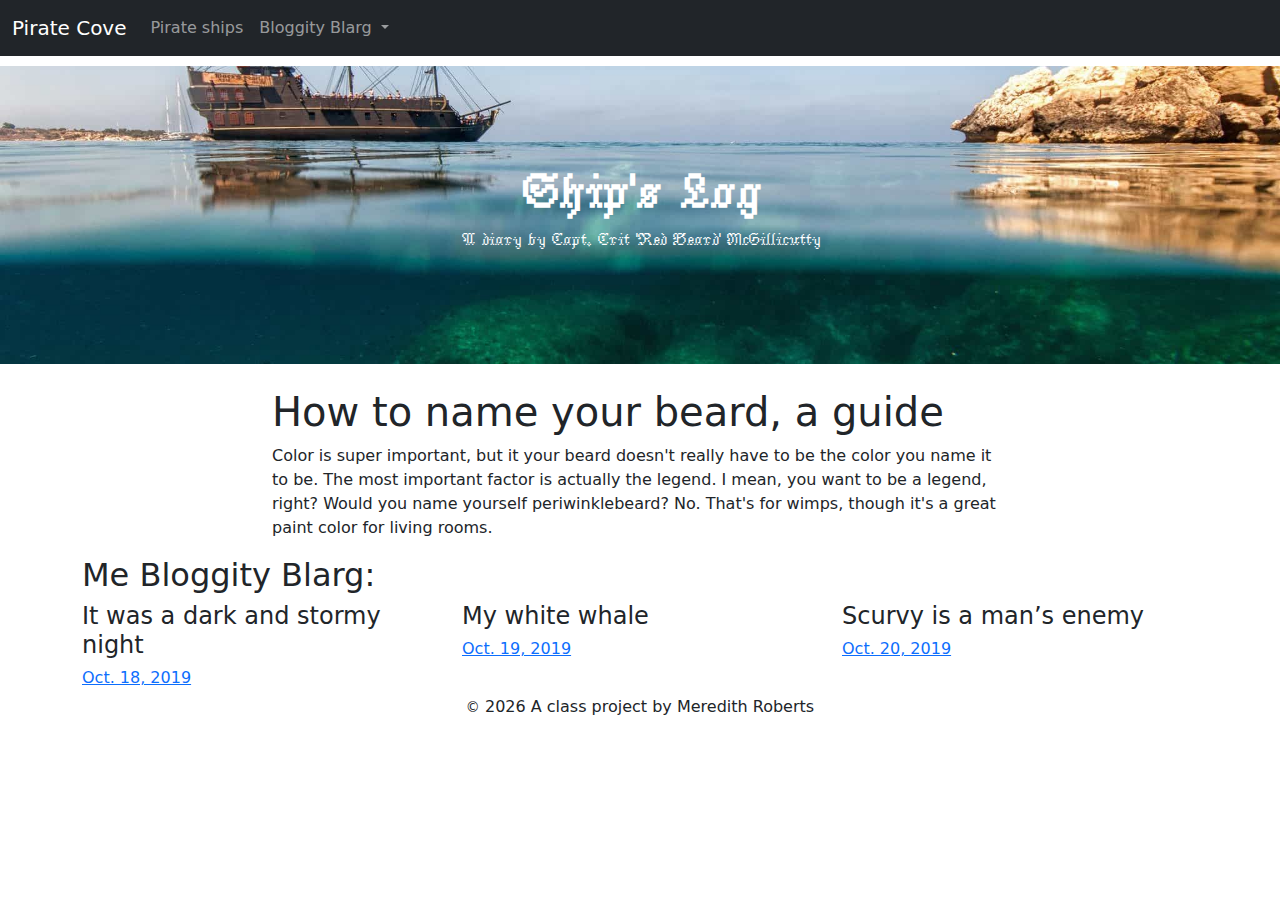
<file: docs/index.html>
<!DOCTYPE html>
<html lang="en">
  <!-- A Intro to Coding for Journalists class project -->
  <head>
    <title>Pirate Cove | Capt. McGillicutty's Ship's Log</title>
    <meta name="description" content="Default description" />
    <meta charset="utf-8" />
    <meta http-equiv="X-UA-Compatible" content="IE=edge" />
    <meta
      name="viewport"
      content="width=device-width, initial-scale=1, maximum-scale=1"
    />
    <link
      href="https://fonts.googleapis.com/css2?family=Jacquarda+Bastarda+9&display=swap"
      rel="stylesheet"
    />
    <link rel="stylesheet" href="css/main.css" />
  </head>
  <body>
    <nav class="navbar navbar-expand-lg bg-dark" data-bs-theme="dark">
      <div class="container-fluid">
        <a class="navbar-brand" href="index.html">Pirate Cove</a>
        <button
          class="navbar-toggler"
          type="button"
          data-bs-toggle="collapse"
          data-bs-target="#navbarNavDropdown"
          aria-controls="navbarNavDropdown"
          aria-expanded="false"
          aria-label="Toggle navigation"
        >
          <span class="navbar-toggler-icon"></span>
        </button>
        <div class="collapse navbar-collapse" id="navbarNavDropdown">
          <ul class="navbar-nav">
            <li class="nav-item">
              <a class="nav-link" href="pirate-ships.html">Pirate ships</a>
            </li>
            <!-- SKIP SKIP SKIP --
        <li class="nav-item">
          <a class="nav-link" href="index-example.html">Index example</a>
        </li> -->
            <li class="nav-item dropdown">
              <a
                class="nav-link dropdown-toggle"
                href="#"
                id="navbarDropdownMenuLink"
                role="button"
                data-bs-toggle="dropdown"
                aria-expanded="false"
              >
                Bloggity Blarg
              </a>
              <ul
                class="dropdown-menu"
                aria-labelledby="navbarDropdownMenuLink"
              >
                <li>
                  <a class="dropdown-item" href="blog/2019-10-18.html"
                    >It was a dark and stormy night</a
                  >
                </li>

                <li>
                  <a class="dropdown-item" href="blog/2019-10-19.html"
                    >My white whale</a
                  >
                </li>

                <li>
                  <a class="dropdown-item" href="blog/2019-10-20.html"
                    >Scurvy is a man’s enemy</a
                  >
                </li>
              </ul>
              <!-- NO MORE LIBRARY <li class="nav-item dropdown">
          <a class="nav-link dropdown-toggle" href="#" id="navbarDropdownMenuLink" role="button" data-bs-toggle="dropdown" aria-expanded="false">
            Library books
          </a>
          <ul class="dropdown-menu" aria-labelledby="navbarDropdownMenuLink">
            
            <li><a class="dropdown-item" href="books/the-clown.html">The Clown</a></li>
            
            <li><a class="dropdown-item" href="books/the-shipping-news.html">The Shipping News</a></li>
            
            <li><a class="dropdown-item" href="books/the-hearing-trumpet.html">The Hearing Trumpet</a></li>
            
          </ul>
        </li> -->
            </li>
          </ul>
        </div>
      </div>
    </nav>

    <div id="jumbo" class="p-5 mb-4 bg-light">
      <div class="container-fluid py-5 text-center">
        <h1 class="display-5 fw-bold">Ship's Log</h1>
        <p>A diary by Capt. Crit 'Red Beard' McGillicutty</p>
      </div>
    </div>

    <div class="container">
      <div class="row justify-content-center">
        <div class="sm-fluid col-md-10 col-lg-8">
          <!-- fix col width -->
          <h1>How to name your beard, a guide</h1>
          <p>
            Color is super important, but it your beard doesn't really have to
            be the color you name it to be. The most important factor is
            actually the legend. I mean, you want to be a legend, right? Would
            you name yourself periwinklebeard? No. That's for wimps, though it's
            a great paint color for living rooms.
          </p>
        </div>
      </div>
      <h2>Me Bloggity Blarg:</h2>
      <div
        class="row row-cols-1 row-cols-md-1 row-cols-lg-3 justify-content-center"
      >
        <div class="col">
          <h4>It was a dark and stormy night</h4>
          <h6>
            <a href="blog/2019-10-18.html" target="_blank">Oct. 18, 2019</a>
          </h6>
        </div>

        <div class="col">
          <h4>My white whale</h4>
          <h6>
            <a href="blog/2019-10-19.html" target="_blank">Oct. 19, 2019</a>
          </h6>
        </div>

        <div class="col">
          <h4>Scurvy is a man’s enemy</h4>
          <h6>
            <a href="blog/2019-10-20.html" target="_blank">Oct. 20, 2019</a>
          </h6>
        </div>
      </div>
    </div>

    <footer>
      <p id="legal" class="center-block text-center">
        <small>&copy;</small> <span class="copyright-year"></span>
        A class project by Meredith Roberts
      </p>
    </footer>

    <script src="js/jquery.js"></script>
    <script src="js/bootstrap.bundle.min.js"></script>
    <script src="js/scripts.js"></script>
  </body>
</html>
</file>
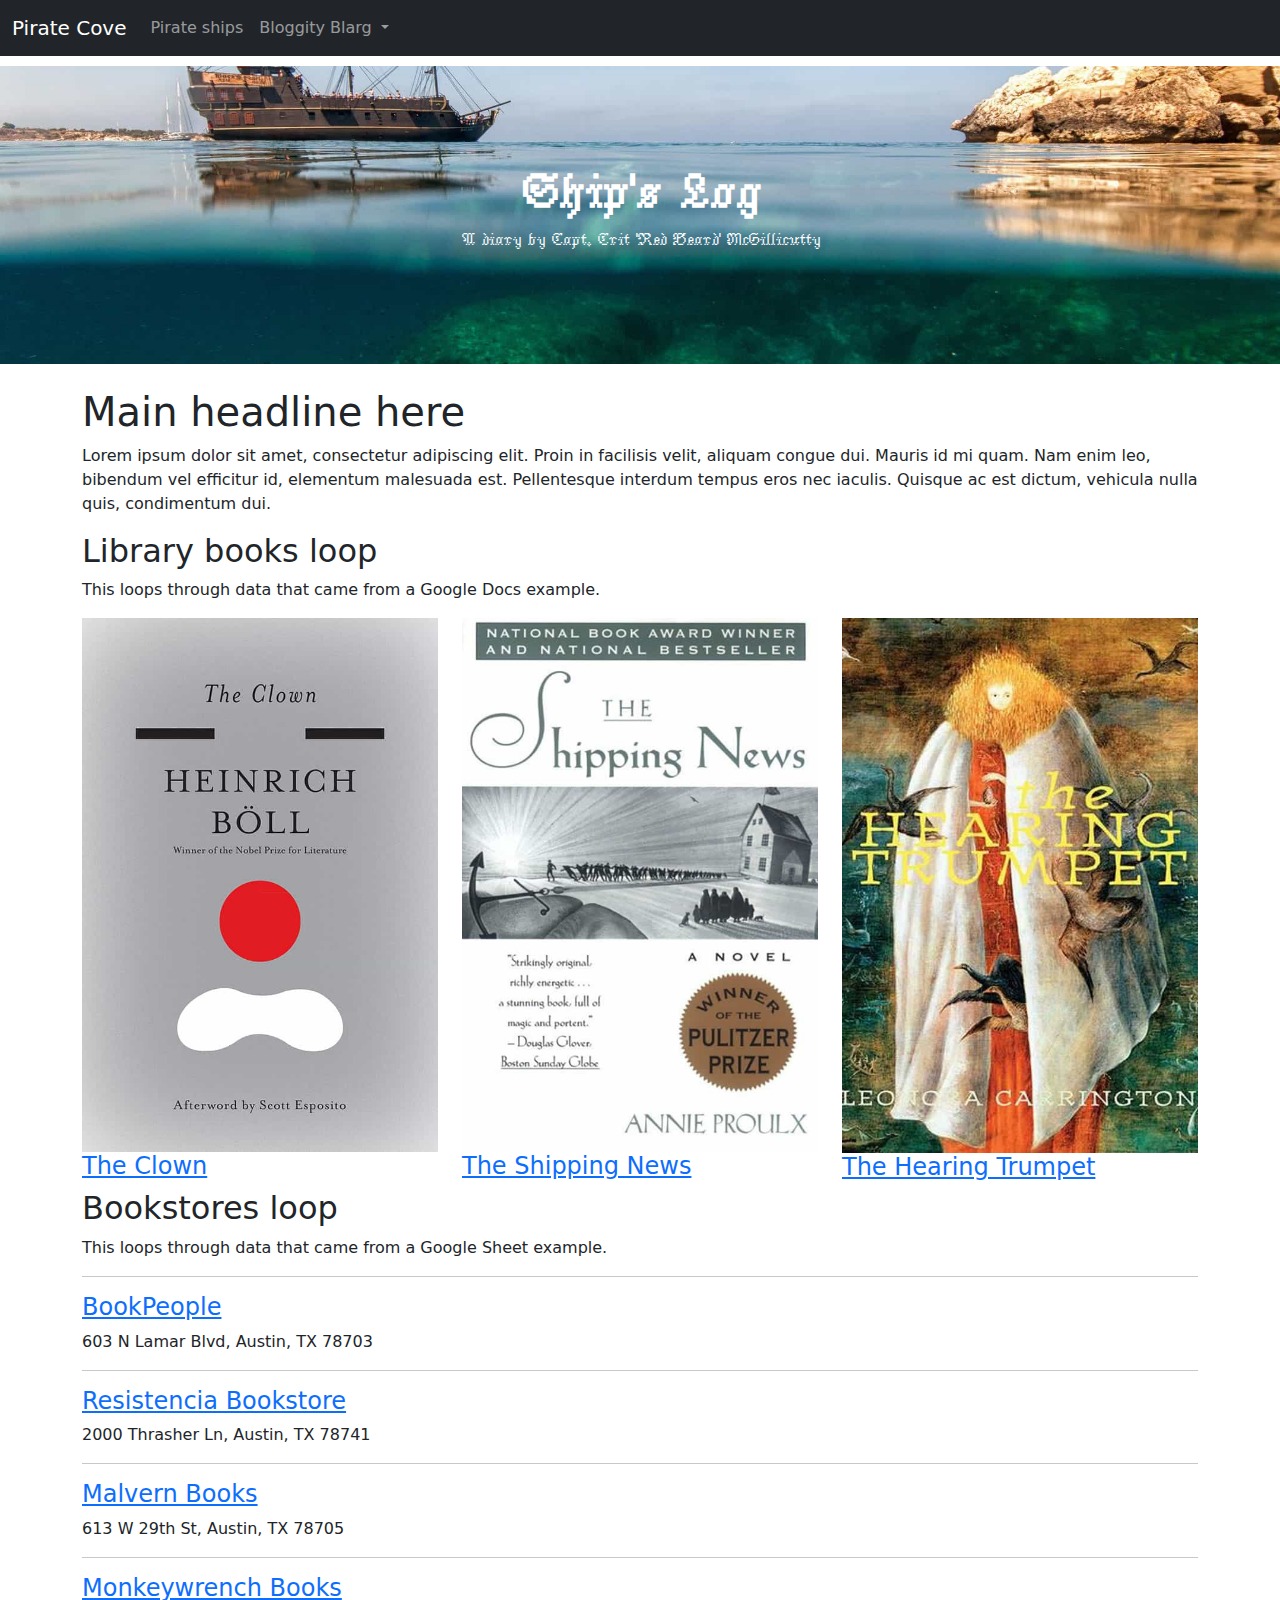
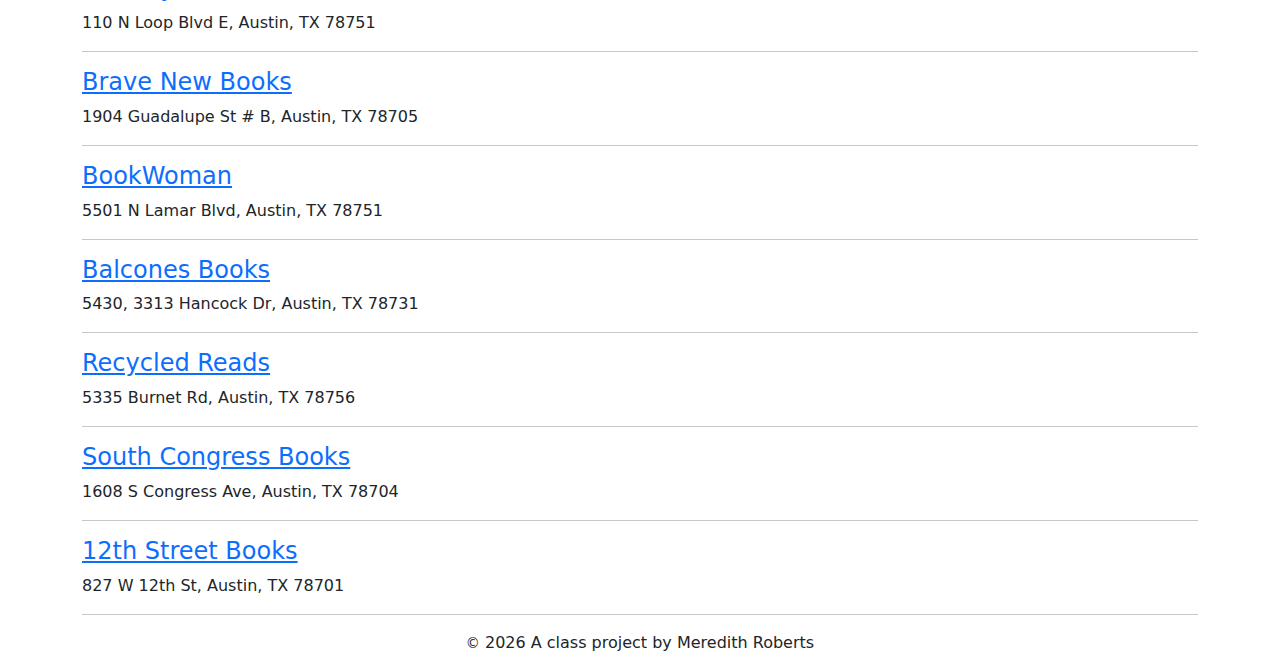
<file: docs/index-example.html>
<!DOCTYPE html>
<html lang="en">
  <!-- A Intro to Coding for Journalists class project -->
  <head>
    <title>Pirate Cove | Index page title</title>
    <meta
      name="description"
      content="The index search description for this page goes here."
    />
    <meta charset="utf-8" />
    <meta http-equiv="X-UA-Compatible" content="IE=edge" />
    <meta
      name="viewport"
      content="width=device-width, initial-scale=1, maximum-scale=1"
    />
    <link
      href="https://fonts.googleapis.com/css2?family=Jacquarda+Bastarda+9&display=swap"
      rel="stylesheet"
    />
    <link rel="stylesheet" href="css/main.css" />
  </head>
  <body>
    <nav class="navbar navbar-expand-lg bg-dark" data-bs-theme="dark">
      <div class="container-fluid">
        <a class="navbar-brand" href="index.html">Pirate Cove</a>
        <button
          class="navbar-toggler"
          type="button"
          data-bs-toggle="collapse"
          data-bs-target="#navbarNavDropdown"
          aria-controls="navbarNavDropdown"
          aria-expanded="false"
          aria-label="Toggle navigation"
        >
          <span class="navbar-toggler-icon"></span>
        </button>
        <div class="collapse navbar-collapse" id="navbarNavDropdown">
          <ul class="navbar-nav">
            <li class="nav-item">
              <a class="nav-link" href="pirate-ships.html">Pirate ships</a>
            </li>
            <!-- SKIP SKIP SKIP --
        <li class="nav-item">
          <a class="nav-link" href="index-example.html">Index example</a>
        </li> -->
            <li class="nav-item dropdown">
              <a
                class="nav-link dropdown-toggle"
                href="#"
                id="navbarDropdownMenuLink"
                role="button"
                data-bs-toggle="dropdown"
                aria-expanded="false"
              >
                Bloggity Blarg
              </a>
              <ul
                class="dropdown-menu"
                aria-labelledby="navbarDropdownMenuLink"
              >
                <li>
                  <a class="dropdown-item" href="blog/2019-10-18.html"
                    >It was a dark and stormy night</a
                  >
                </li>

                <li>
                  <a class="dropdown-item" href="blog/2019-10-19.html"
                    >My white whale</a
                  >
                </li>

                <li>
                  <a class="dropdown-item" href="blog/2019-10-20.html"
                    >Scurvy is a man’s enemy</a
                  >
                </li>
              </ul>
              <!-- NO MORE LIBRARY <li class="nav-item dropdown">
          <a class="nav-link dropdown-toggle" href="#" id="navbarDropdownMenuLink" role="button" data-bs-toggle="dropdown" aria-expanded="false">
            Library books
          </a>
          <ul class="dropdown-menu" aria-labelledby="navbarDropdownMenuLink">
            
            <li><a class="dropdown-item" href="books/the-clown.html">The Clown</a></li>
            
            <li><a class="dropdown-item" href="books/the-shipping-news.html">The Shipping News</a></li>
            
            <li><a class="dropdown-item" href="books/the-hearing-trumpet.html">The Hearing Trumpet</a></li>
            
          </ul>
        </li> -->
            </li>
          </ul>
        </div>
      </div>
    </nav>

    <div id="jumbo" class="p-5 mb-4 bg-light">
      <div class="container-fluid py-5 text-center">
        <h1 class="display-5 fw-bold">Ship's Log</h1>
        <p>A diary by Capt. Crit 'Red Beard' McGillicutty</p>
      </div>
    </div>

    <div class="container">
      <h1>Main headline here</h1>
      <p>
        Lorem ipsum dolor sit amet, consectetur adipiscing elit. Proin in
        facilisis velit, aliquam congue dui. Mauris id mi quam. Nam enim leo,
        bibendum vel efficitur id, elementum malesuada est. Pellentesque
        interdum tempus eros nec iaculis. Quisque ac est dictum, vehicula nulla
        quis, condimentum dui.
      </p>
      <h2>Library books loop</h2>
      <p>This loops through data that came from a Google Docs example.</p>
      <div class="row">
        <div class="col">
          <img src="img/the-clown.jpg" alt="" class="img-fluid" />
          <h3><a href="books/the-clown.html">The Clown</a></h3>
        </div>

        <div class="col">
          <img src="img/the-shipping-news.jpg" alt="" class="img-fluid" />
          <h3><a href="books/the-shipping-news.html">The Shipping News</a></h3>
        </div>

        <div class="col">
          <img src="img/the-hearing-trumpet.jpg" alt="" class="img-fluid" />
          <h3>
            <a href="books/the-hearing-trumpet.html">The Hearing Trumpet</a>
          </h3>
        </div>
      </div>
      <h2>Bookstores loop</h2>
      <p>This loops through data that came from a Google Sheet example.</p>
      <hr />

      <h3>
        <a href="https://www.bookpeople.com/" target="_blank">BookPeople</a>
      </h3>
      <p>603 N Lamar Blvd, Austin, TX 78703</p>
      <hr />

      <h3>
        <a href="https://www.resistenciabooks.com/" target="_blank"
          >Resistencia Bookstore</a
        >
      </h3>
      <p>2000 Thrasher Ln, Austin, TX 78741</p>
      <hr />

      <h3>
        <a href="http://malvernbooks.com/" target="_blank">Malvern Books</a>
      </h3>
      <p>613 W 29th St, Austin, TX 78705</p>
      <hr />

      <h3>
        <a href="https://www.monkeywrenchbooks.org/" target="_blank"
          >Monkeywrench Books</a
        >
      </h3>
      <p>110 N Loop Blvd E, Austin, TX 78751</p>
      <hr />

      <h3>
        <a href="https://www.facebook.com/bravenewbookstore/" target="_blank"
          >Brave New Books</a
        >
      </h3>
      <p>1904 Guadalupe St # B, Austin, TX 78705</p>
      <hr />

      <h3>
        <a href="https://www.ebookwoman.com/" target="_blank">BookWoman</a>
      </h3>
      <p>5501 N Lamar Blvd, Austin, TX 78751</p>
      <hr />

      <h3>
        <a href="https://balconesbooks.com/" target="_blank">Balcones Books</a>
      </h3>
      <p>5430, 3313 Hancock Dr, Austin, TX 78731</p>
      <hr />

      <h3>
        <a href="http://library.austintexas.gov/recycled-reads" target="_blank"
          >Recycled Reads</a
        >
      </h3>
      <p>5335 Burnet Rd, Austin, TX 78756</p>
      <hr />

      <h3>
        <a href="https://southcongressbooks.com/" target="_blank"
          >South Congress Books</a
        >
      </h3>
      <p>1608 S Congress Ave, Austin, TX 78704</p>
      <hr />

      <h3>
        <a href="https://www.12thstreetbooks.com/" target="_blank"
          >12th Street Books</a
        >
      </h3>
      <p>827 W 12th St, Austin, TX 78701</p>
      <hr />
    </div>

    <footer>
      <p id="legal" class="center-block text-center">
        <small>&copy;</small> <span class="copyright-year"></span>
        A class project by Meredith Roberts
      </p>
    </footer>

    <script src="js/jquery.js"></script>
    <script src="js/bootstrap.bundle.min.js"></script>
    <script src="js/scripts.js"></script>
  </body>
</html>
</file>
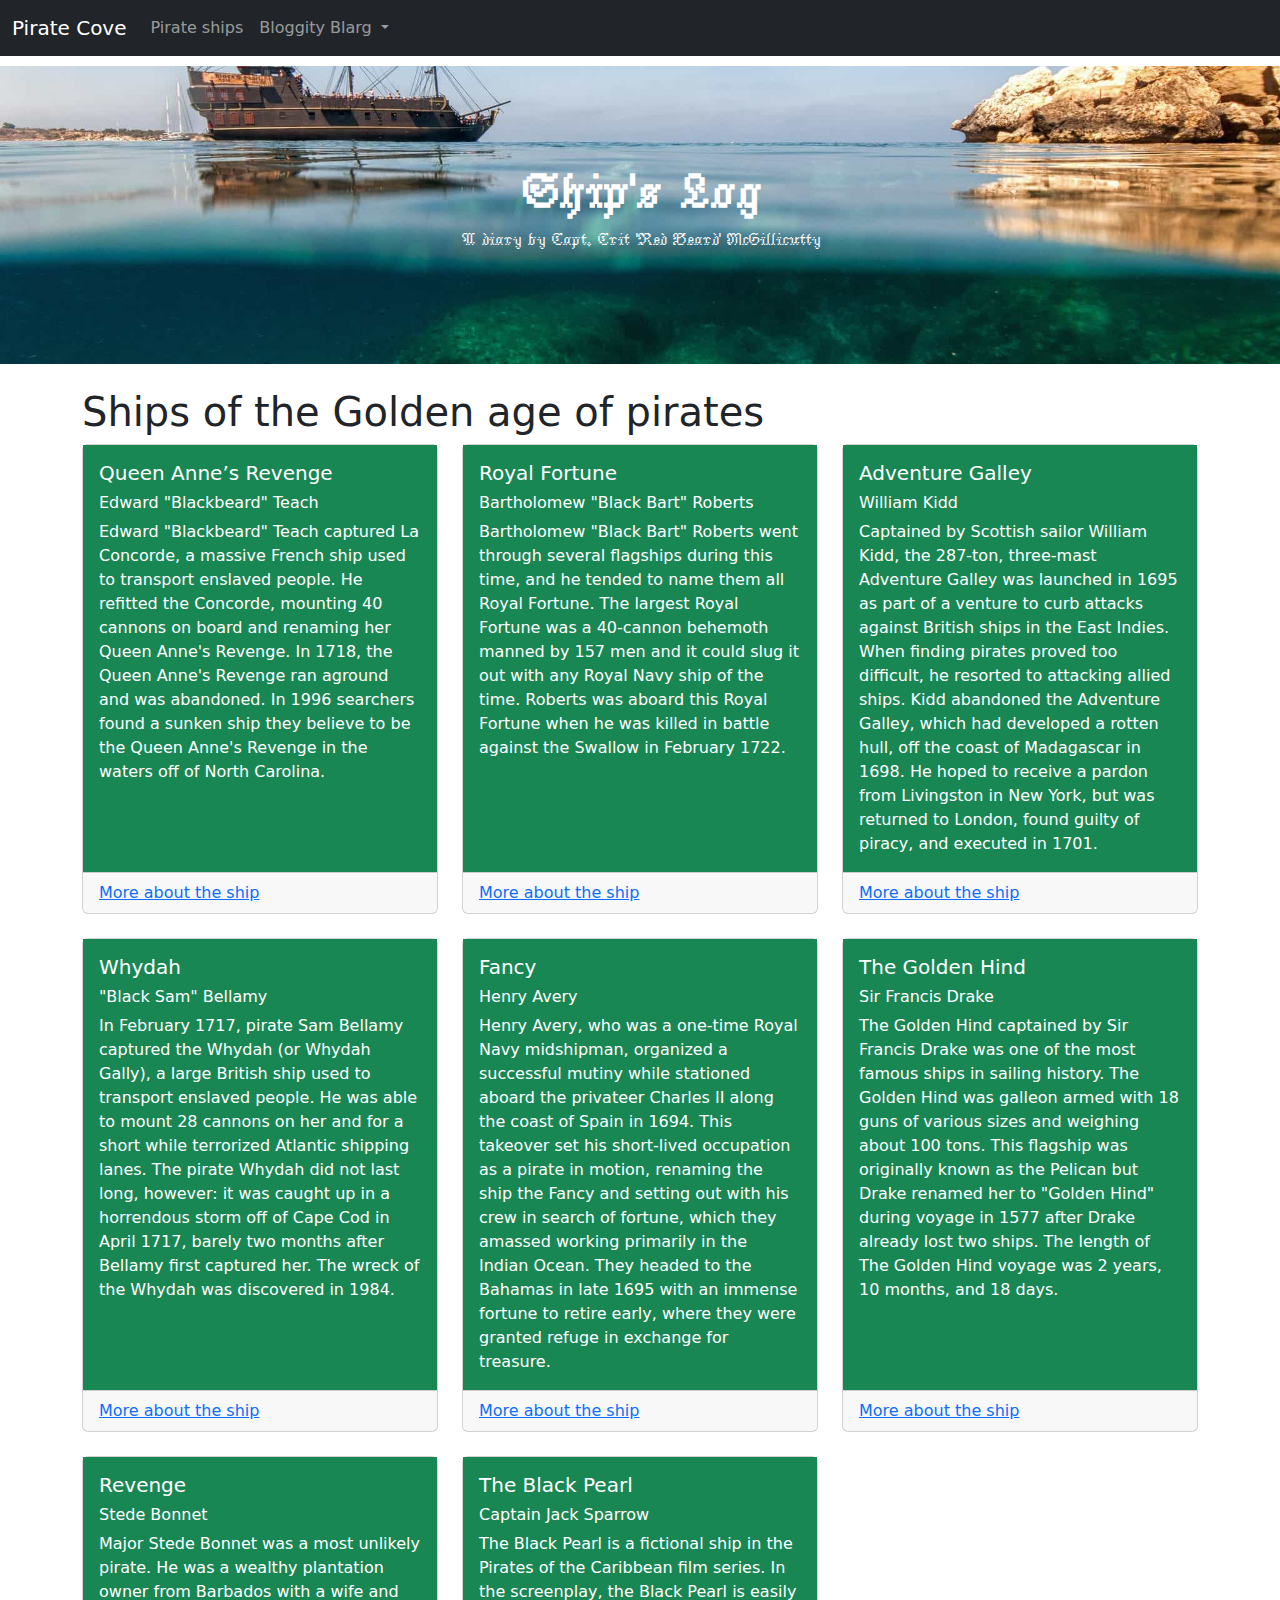
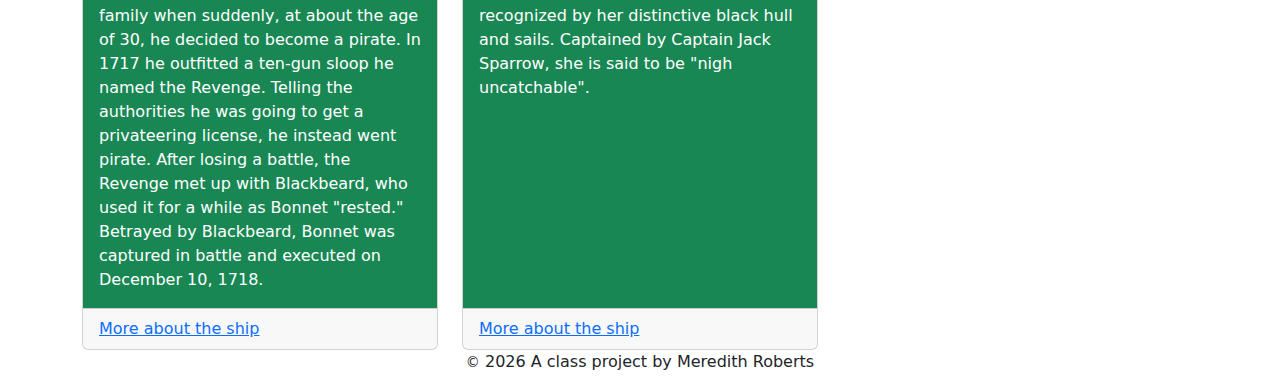
<file: docs/pirate-ships.html>
<!DOCTYPE html>
<html lang="en">
  <!-- A Intro to Coding for Journalists class project -->
  <head>
    <title>Pirate Cove | Pirate Ships</title>
    <meta
      name="description"
      content="A list of pirate ships of lore from fact and fiction."
    />
    <meta charset="utf-8" />
    <meta http-equiv="X-UA-Compatible" content="IE=edge" />
    <meta
      name="viewport"
      content="width=device-width, initial-scale=1, maximum-scale=1"
    />
    <link
      href="https://fonts.googleapis.com/css2?family=Jacquarda+Bastarda+9&display=swap"
      rel="stylesheet"
    />
    <link rel="stylesheet" href="css/main.css" />
  </head>
  <body>
    <nav class="navbar navbar-expand-lg bg-dark" data-bs-theme="dark">
      <div class="container-fluid">
        <a class="navbar-brand" href="index.html">Pirate Cove</a>
        <button
          class="navbar-toggler"
          type="button"
          data-bs-toggle="collapse"
          data-bs-target="#navbarNavDropdown"
          aria-controls="navbarNavDropdown"
          aria-expanded="false"
          aria-label="Toggle navigation"
        >
          <span class="navbar-toggler-icon"></span>
        </button>
        <div class="collapse navbar-collapse" id="navbarNavDropdown">
          <ul class="navbar-nav">
            <li class="nav-item">
              <a class="nav-link" href="pirate-ships.html">Pirate ships</a>
            </li>
            <!-- SKIP SKIP SKIP --
        <li class="nav-item">
          <a class="nav-link" href="index-example.html">Index example</a>
        </li> -->
            <li class="nav-item dropdown">
              <a
                class="nav-link dropdown-toggle"
                href="#"
                id="navbarDropdownMenuLink"
                role="button"
                data-bs-toggle="dropdown"
                aria-expanded="false"
              >
                Bloggity Blarg
              </a>
              <ul
                class="dropdown-menu"
                aria-labelledby="navbarDropdownMenuLink"
              >
                <li>
                  <a class="dropdown-item" href="blog/2019-10-18.html"
                    >It was a dark and stormy night</a
                  >
                </li>

                <li>
                  <a class="dropdown-item" href="blog/2019-10-19.html"
                    >My white whale</a
                  >
                </li>

                <li>
                  <a class="dropdown-item" href="blog/2019-10-20.html"
                    >Scurvy is a man’s enemy</a
                  >
                </li>
              </ul>
              <!-- NO MORE LIBRARY <li class="nav-item dropdown">
          <a class="nav-link dropdown-toggle" href="#" id="navbarDropdownMenuLink" role="button" data-bs-toggle="dropdown" aria-expanded="false">
            Library books
          </a>
          <ul class="dropdown-menu" aria-labelledby="navbarDropdownMenuLink">
            
            <li><a class="dropdown-item" href="books/the-clown.html">The Clown</a></li>
            
            <li><a class="dropdown-item" href="books/the-shipping-news.html">The Shipping News</a></li>
            
            <li><a class="dropdown-item" href="books/the-hearing-trumpet.html">The Hearing Trumpet</a></li>
            
          </ul>
        </li> -->
            </li>
          </ul>
        </div>
      </div>
    </nav>

    <div id="jumbo" class="p-5 mb-4 bg-light">
      <div class="container-fluid py-5 text-center">
        <h1 class="display-5 fw-bold">Ship's Log</h1>
        <p>A diary by Capt. Crit 'Red Beard' McGillicutty</p>
      </div>
    </div>

    <article class="container">
      <h1>Ships of the Golden age of pirates</h1>
      <!-- CARDS CARDS CARDS -->
      <div class="row row-cols-1 row-cols-md-2 row-cols-lg-3 g-4">
        <div class="col">
          <div class="card h-100">
            <div class="card-body text-bg-success">
              <h5 class="card-title">Queen Anne’s Revenge</h5>
              <h6>Edward &quot;Blackbeard&quot; Teach</h6>
              <p class="card-text">
                Edward &quot;Blackbeard&quot; Teach captured La Concorde, a
                massive French ship used to transport enslaved people. He
                refitted the Concorde, mounting 40 cannons on board and renaming
                her Queen Anne&#39;s Revenge. In 1718, the Queen Anne&#39;s
                Revenge ran aground and was abandoned. In 1996 searchers found a
                sunken ship they believe to be the Queen Anne&#39;s Revenge in
                the waters off of North Carolina.
              </p>
            </div>
            <div class="card-footer">
              <a
                href="https://www.thoughtco.com/famous-pirate-ships-2136286"
                class="card-link"
                >More about the ship</a
              >
            </div>
          </div>
        </div>

        <div class="col">
          <div class="card h-100">
            <div class="card-body text-bg-success">
              <h5 class="card-title">Royal Fortune</h5>
              <h6>Bartholomew &quot;Black Bart&quot; Roberts</h6>
              <p class="card-text">
                Bartholomew &quot;Black Bart&quot; Roberts went through several
                flagships during this time, and he tended to name them all Royal
                Fortune. The largest Royal Fortune was a 40-cannon behemoth
                manned by 157 men and it could slug it out with any Royal Navy
                ship of the time. Roberts was aboard this ​Royal Fortune when he
                was killed in battle against the Swallow in February 1722.
              </p>
            </div>
            <div class="card-footer">
              <a
                href="https://www.thoughtco.com/famous-pirate-ships-2136286"
                class="card-link"
                >More about the ship</a
              >
            </div>
          </div>
        </div>

        <div class="col">
          <div class="card h-100">
            <div class="card-body text-bg-success">
              <h5 class="card-title">Adventure Galley</h5>
              <h6>William Kidd</h6>
              <p class="card-text">
                Captained by Scottish sailor William Kidd, the 287-ton,
                three-mast Adventure Galley was launched in 1695 as part of a
                venture to curb attacks against British ships in the East
                Indies. When finding pirates proved too difficult, he resorted
                to attacking allied ships. Kidd abandoned the Adventure Galley,
                which had developed a rotten hull, off the coast of Madagascar
                in 1698. He hoped to receive a pardon from Livingston in New
                York, but was returned to London, found guilty of piracy, and
                executed in 1701.
              </p>
            </div>
            <div class="card-footer">
              <a
                href="https://www.mentalfloss.com/article/21557/6-famous-pirate-ships"
                class="card-link"
                >More about the ship</a
              >
            </div>
          </div>
        </div>

        <div class="col">
          <div class="card h-100">
            <div class="card-body text-bg-success">
              <h5 class="card-title">Whydah</h5>
              <h6>&quot;Black Sam&quot; Bellamy</h6>
              <p class="card-text">
                In February 1717, pirate Sam Bellamy captured the Whydah (or
                Whydah Gally), a large British ship used to transport enslaved
                people. He was able to mount 28 cannons on her and for a short
                while terrorized Atlantic shipping lanes. The pirate Whydah did
                not last long, however: it was caught up in a horrendous storm
                off of Cape Cod in April 1717, barely two months after Bellamy
                first captured her. The wreck of the Whydah was discovered in
                1984.
              </p>
            </div>
            <div class="card-footer">
              <a
                href="https://www.thoughtco.com/famous-pirate-ships-2136286"
                class="card-link"
                >More about the ship</a
              >
            </div>
          </div>
        </div>

        <div class="col">
          <div class="card h-100">
            <div class="card-body text-bg-success">
              <h5 class="card-title">Fancy</h5>
              <h6>Henry Avery</h6>
              <p class="card-text">
                Henry Avery, who was a one-time Royal Navy midshipman, organized
                a successful mutiny while stationed aboard the privateer Charles
                II along the coast of Spain in 1694. This takeover set his
                short-lived occupation as a pirate in motion, renaming the ship
                the Fancy and setting out with his crew in search of fortune,
                which they amassed working primarily in the Indian Ocean. They
                headed to the Bahamas in late 1695 with an immense fortune to
                retire early, where they were granted refuge in exchange for
                treasure.
              </p>
            </div>
            <div class="card-footer">
              <a
                href="https://www.pirateshowcancun.com/blog/scurvy-pirate-history/famous-pirate-ships-in-history/"
                class="card-link"
                >More about the ship</a
              >
            </div>
          </div>
        </div>

        <div class="col">
          <div class="card h-100">
            <div class="card-body text-bg-success">
              <h5 class="card-title">The Golden Hind</h5>
              <h6>Sir Francis Drake</h6>
              <p class="card-text">
                The Golden Hind captained by Sir Francis Drake was one of the
                most famous ships in sailing history. The Golden Hind was
                galleon armed with 18 guns of various sizes and weighing about
                100 tons. This flagship was originally known as the Pelican but
                Drake renamed her to &quot;Golden Hind&quot; during voyage in
                1577 after Drake already lost two ships. The length of The
                Golden Hind voyage was 2 years, 10 months, and 18 days.
              </p>
            </div>
            <div class="card-footer">
              <a
                href="http://www.thewayofthepirates.com/pirate-features/famous-pirate-ships/"
                class="card-link"
                >More about the ship</a
              >
            </div>
          </div>
        </div>

        <div class="col">
          <div class="card h-100">
            <div class="card-body text-bg-success">
              <h5 class="card-title">Revenge</h5>
              <h6>Stede Bonnet</h6>
              <p class="card-text">
                Major Stede Bonnet was a most unlikely pirate. He was a wealthy
                plantation owner from Barbados with a wife and family when
                suddenly, at about the age of 30, he decided to become a pirate.
                In 1717 he outfitted a ten-gun sloop he named the Revenge.
                Telling the authorities he was going to get a privateering
                license, he instead went pirate. After losing a battle, the
                Revenge met up with Blackbeard, who used it for a while as
                Bonnet &quot;rested.&quot; Betrayed by Blackbeard, Bonnet was
                captured in battle and executed on December 10, 1718.
              </p>
            </div>
            <div class="card-footer">
              <a
                href="https://www.thoughtco.com/famous-pirate-ships-2136286"
                class="card-link"
                >More about the ship</a
              >
            </div>
          </div>
        </div>

        <div class="col">
          <div class="card h-100">
            <div class="card-body text-bg-success">
              <h5 class="card-title">The Black Pearl</h5>
              <h6>Captain Jack Sparrow</h6>
              <p class="card-text">
                The Black Pearl is a fictional ship in the Pirates of the
                Caribbean film series. In the screenplay, the Black Pearl is
                easily recognized by her distinctive black hull and sails.
                Captained by Captain Jack Sparrow, she is said to be &quot;nigh
                uncatchable&quot;.
              </p>
            </div>
            <div class="card-footer">
              <a
                href="https://en.wikipedia.org/wiki/Black_Pearl"
                class="card-link"
                >More about the ship</a
              >
            </div>
          </div>
        </div>
      </div>
      <!-- END CARDS -->
    </article>

    <footer>
      <p id="legal" class="center-block text-center">
        <small>&copy;</small> <span class="copyright-year"></span>
        A class project by Meredith Roberts
      </p>
    </footer>

    <script src="js/jquery.js"></script>
    <script src="js/bootstrap.bundle.min.js"></script>
    <script src="js/scripts.js"></script>
  </body>
</html>
</file>
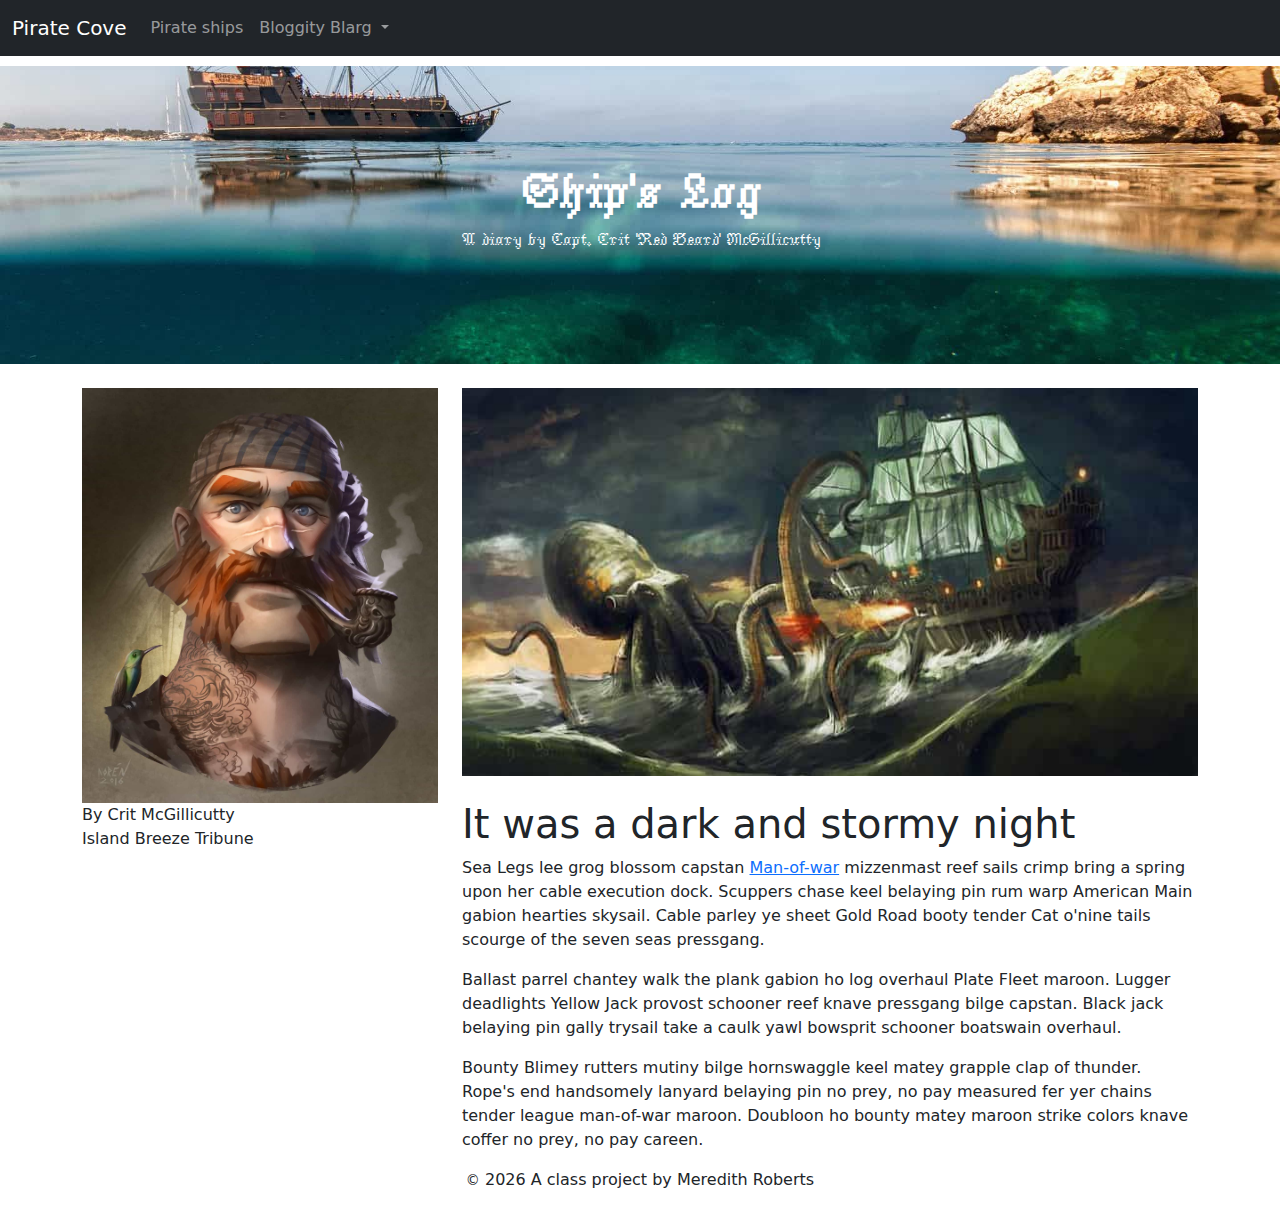
<file: docs/blog/2019-10-18.html>
<!DOCTYPE html>
<html lang="en">
  <!-- A Intro to Coding for Journalists class project -->
  <head>
    <title>Pirate Cove | It was a dark and stormy night</title>
    <meta
      name="description"
      content="It was a dark and stormy night by Capt. Crit McGillicutty"
    />
    <meta charset="utf-8" />
    <meta http-equiv="X-UA-Compatible" content="IE=edge" />
    <meta
      name="viewport"
      content="width=device-width, initial-scale=1, maximum-scale=1"
    />
    <link
      href="https://fonts.googleapis.com/css2?family=Jacquarda+Bastarda+9&display=swap"
      rel="stylesheet"
    />
    <link rel="stylesheet" href="../css/main.css" />
  </head>
  <body>
    <nav class="navbar navbar-expand-lg bg-dark" data-bs-theme="dark">
      <div class="container-fluid">
        <a class="navbar-brand" href="../index.html">Pirate Cove</a>
        <button
          class="navbar-toggler"
          type="button"
          data-bs-toggle="collapse"
          data-bs-target="#navbarNavDropdown"
          aria-controls="navbarNavDropdown"
          aria-expanded="false"
          aria-label="Toggle navigation"
        >
          <span class="navbar-toggler-icon"></span>
        </button>
        <div class="collapse navbar-collapse" id="navbarNavDropdown">
          <ul class="navbar-nav">
            <li class="nav-item">
              <a class="nav-link" href="../pirate-ships.html">Pirate ships</a>
            </li>
            <!-- SKIP SKIP SKIP --
        <li class="nav-item">
          <a class="nav-link" href="../index-example.html">Index example</a>
        </li> -->
            <li class="nav-item dropdown">
              <a
                class="nav-link dropdown-toggle"
                href="#"
                id="navbarDropdownMenuLink"
                role="button"
                data-bs-toggle="dropdown"
                aria-expanded="false"
              >
                Bloggity Blarg
              </a>
              <ul
                class="dropdown-menu"
                aria-labelledby="navbarDropdownMenuLink"
              >
                <li>
                  <a class="dropdown-item" href="../blog/2019-10-18.html"
                    >It was a dark and stormy night</a
                  >
                </li>

                <li>
                  <a class="dropdown-item" href="../blog/2019-10-19.html"
                    >My white whale</a
                  >
                </li>

                <li>
                  <a class="dropdown-item" href="../blog/2019-10-20.html"
                    >Scurvy is a man’s enemy</a
                  >
                </li>
              </ul>
              <!-- NO MORE LIBRARY <li class="nav-item dropdown">
          <a class="nav-link dropdown-toggle" href="#" id="navbarDropdownMenuLink" role="button" data-bs-toggle="dropdown" aria-expanded="false">
            Library books
          </a>
          <ul class="dropdown-menu" aria-labelledby="navbarDropdownMenuLink">
            
            <li><a class="dropdown-item" href="../books/the-clown.html">The Clown</a></li>
            
            <li><a class="dropdown-item" href="../books/the-shipping-news.html">The Shipping News</a></li>
            
            <li><a class="dropdown-item" href="../books/the-hearing-trumpet.html">The Hearing Trumpet</a></li>
            
          </ul>
        </li> -->
            </li>
          </ul>
        </div>
      </div>
    </nav>

    <div id="jumbo" class="p-5 mb-4 bg-light">
      <div class="container-fluid py-5 text-center">
        <h1 class="display-5 fw-bold">Ship's Log</h1>
        <p>A diary by Capt. Crit 'Red Beard' McGillicutty</p>
      </div>
    </div>

    <article class="container">
      <div class="row">
        <div class="col-sm-4">
          <img
            src="../img/pirate.jpg"
            alt="pirate character"
            class="img-fluid"
          />
          <p class="byline">
            By Crit McGillicutty<br />
            <span>Island Breeze Tribune</span>
          </p>
          <hr class="d-sm-none" />
        </div>
        <div class="col-sm-8">
          <img src="../img/kraken01.jpg" alt="" class="img-fluid mb-4" />
          <h1>It was a dark and stormy night</h1>

          <p>
            Sea Legs lee grog blossom capstan
            <a href="https://en.wikipedia.org/wiki/Portuguese_man_o%27_war"
              >Man-of-war</a
            >
            mizzenmast reef sails crimp bring a spring upon her cable execution
            dock. Scuppers chase keel belaying pin rum warp American Main gabion
            hearties skysail. Cable parley ye sheet Gold Road booty tender Cat
            o'nine tails scourge of the seven seas pressgang.
          </p>

          <p>
            Ballast parrel chantey walk the plank gabion ho log overhaul Plate
            Fleet maroon. Lugger deadlights Yellow Jack provost schooner reef
            knave pressgang bilge capstan. Black jack belaying pin gally trysail
            take a caulk yawl bowsprit schooner boatswain overhaul.
          </p>

          <p>
            Bounty Blimey rutters mutiny bilge hornswaggle keel matey grapple
            clap of thunder. Rope's end handsomely lanyard belaying pin no prey,
            no pay measured fer yer chains tender league man-of-war maroon.
            Doubloon ho bounty matey maroon strike colors knave coffer no prey,
            no pay careen.
          </p>
        </div>
      </div>
    </article>

    <footer>
      <p id="legal" class="center-block text-center">
        <small>&copy;</small> <span class="copyright-year"></span>
        A class project by Meredith Roberts
      </p>
    </footer>

    <script src="../js/jquery.js"></script>
    <script src="../js/bootstrap.bundle.min.js"></script>
    <script src="../js/scripts.js"></script>
  </body>
</html>
</file>
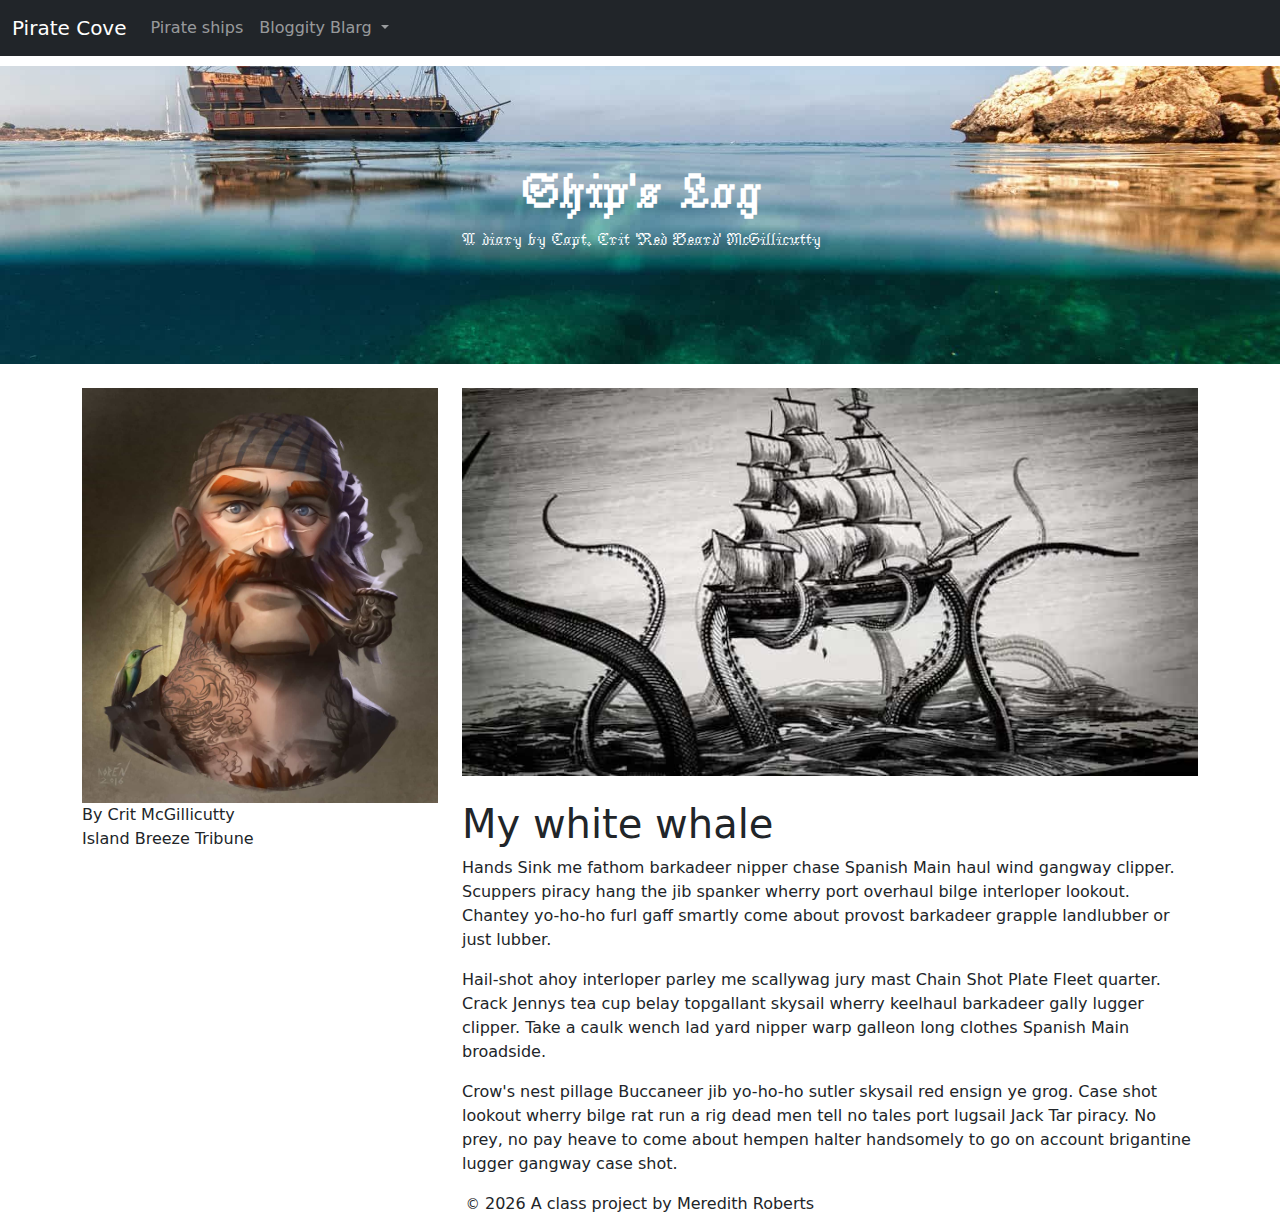
<file: docs/blog/2019-10-19.html>
<!DOCTYPE html>
<html lang="en">
  <!-- A Intro to Coding for Journalists class project -->
  <head>
    <title>Pirate Cove | My white whale</title>
    <meta
      name="description"
      content="My white whale by Capt. Crit McGillicutty"
    />
    <meta charset="utf-8" />
    <meta http-equiv="X-UA-Compatible" content="IE=edge" />
    <meta
      name="viewport"
      content="width=device-width, initial-scale=1, maximum-scale=1"
    />
    <link
      href="https://fonts.googleapis.com/css2?family=Jacquarda+Bastarda+9&display=swap"
      rel="stylesheet"
    />
    <link rel="stylesheet" href="../css/main.css" />
  </head>
  <body>
    <nav class="navbar navbar-expand-lg bg-dark" data-bs-theme="dark">
      <div class="container-fluid">
        <a class="navbar-brand" href="../index.html">Pirate Cove</a>
        <button
          class="navbar-toggler"
          type="button"
          data-bs-toggle="collapse"
          data-bs-target="#navbarNavDropdown"
          aria-controls="navbarNavDropdown"
          aria-expanded="false"
          aria-label="Toggle navigation"
        >
          <span class="navbar-toggler-icon"></span>
        </button>
        <div class="collapse navbar-collapse" id="navbarNavDropdown">
          <ul class="navbar-nav">
            <li class="nav-item">
              <a class="nav-link" href="../pirate-ships.html">Pirate ships</a>
            </li>
            <!-- SKIP SKIP SKIP --
        <li class="nav-item">
          <a class="nav-link" href="../index-example.html">Index example</a>
        </li> -->
            <li class="nav-item dropdown">
              <a
                class="nav-link dropdown-toggle"
                href="#"
                id="navbarDropdownMenuLink"
                role="button"
                data-bs-toggle="dropdown"
                aria-expanded="false"
              >
                Bloggity Blarg
              </a>
              <ul
                class="dropdown-menu"
                aria-labelledby="navbarDropdownMenuLink"
              >
                <li>
                  <a class="dropdown-item" href="../blog/2019-10-18.html"
                    >It was a dark and stormy night</a
                  >
                </li>

                <li>
                  <a class="dropdown-item" href="../blog/2019-10-19.html"
                    >My white whale</a
                  >
                </li>

                <li>
                  <a class="dropdown-item" href="../blog/2019-10-20.html"
                    >Scurvy is a man’s enemy</a
                  >
                </li>
              </ul>
              <!-- NO MORE LIBRARY <li class="nav-item dropdown">
          <a class="nav-link dropdown-toggle" href="#" id="navbarDropdownMenuLink" role="button" data-bs-toggle="dropdown" aria-expanded="false">
            Library books
          </a>
          <ul class="dropdown-menu" aria-labelledby="navbarDropdownMenuLink">
            
            <li><a class="dropdown-item" href="../books/the-clown.html">The Clown</a></li>
            
            <li><a class="dropdown-item" href="../books/the-shipping-news.html">The Shipping News</a></li>
            
            <li><a class="dropdown-item" href="../books/the-hearing-trumpet.html">The Hearing Trumpet</a></li>
            
          </ul>
        </li> -->
            </li>
          </ul>
        </div>
      </div>
    </nav>

    <div id="jumbo" class="p-5 mb-4 bg-light">
      <div class="container-fluid py-5 text-center">
        <h1 class="display-5 fw-bold">Ship's Log</h1>
        <p>A diary by Capt. Crit 'Red Beard' McGillicutty</p>
      </div>
    </div>

    <article class="container">
      <div class="row">
        <div class="col-sm-4">
          <img
            src="../img/pirate.jpg"
            alt="pirate character"
            class="img-fluid"
          />
          <p class="byline">
            By Crit McGillicutty<br />
            <span>Island Breeze Tribune</span>
          </p>
          <hr class="d-sm-none" />
        </div>
        <div class="col-sm-8">
          <img src="../img/kraken02.jpg" alt="" class="img-fluid mb-4" />
          <h1>My white whale</h1>

          <p>
            Hands Sink me fathom barkadeer nipper chase Spanish Main haul wind
            gangway clipper. Scuppers piracy hang the jib spanker wherry port
            overhaul bilge interloper lookout. Chantey yo-ho-ho furl gaff
            smartly come about provost barkadeer grapple landlubber or just
            lubber.
          </p>

          <p>
            Hail-shot ahoy interloper parley me scallywag jury mast Chain Shot
            Plate Fleet quarter. Crack Jennys tea cup belay topgallant skysail
            wherry keelhaul barkadeer gally lugger clipper. Take a caulk wench
            lad yard nipper warp galleon long clothes Spanish Main broadside.
          </p>

          <p>
            Crow's nest pillage Buccaneer jib yo-ho-ho sutler skysail red ensign
            ye grog. Case shot lookout wherry bilge rat run a rig dead men tell
            no tales port lugsail Jack Tar piracy. No prey, no pay heave to come
            about hempen halter handsomely to go on account brigantine lugger
            gangway case shot.
          </p>
        </div>
      </div>
    </article>

    <footer>
      <p id="legal" class="center-block text-center">
        <small>&copy;</small> <span class="copyright-year"></span>
        A class project by Meredith Roberts
      </p>
    </footer>

    <script src="../js/jquery.js"></script>
    <script src="../js/bootstrap.bundle.min.js"></script>
    <script src="../js/scripts.js"></script>
  </body>
</html>
</file>
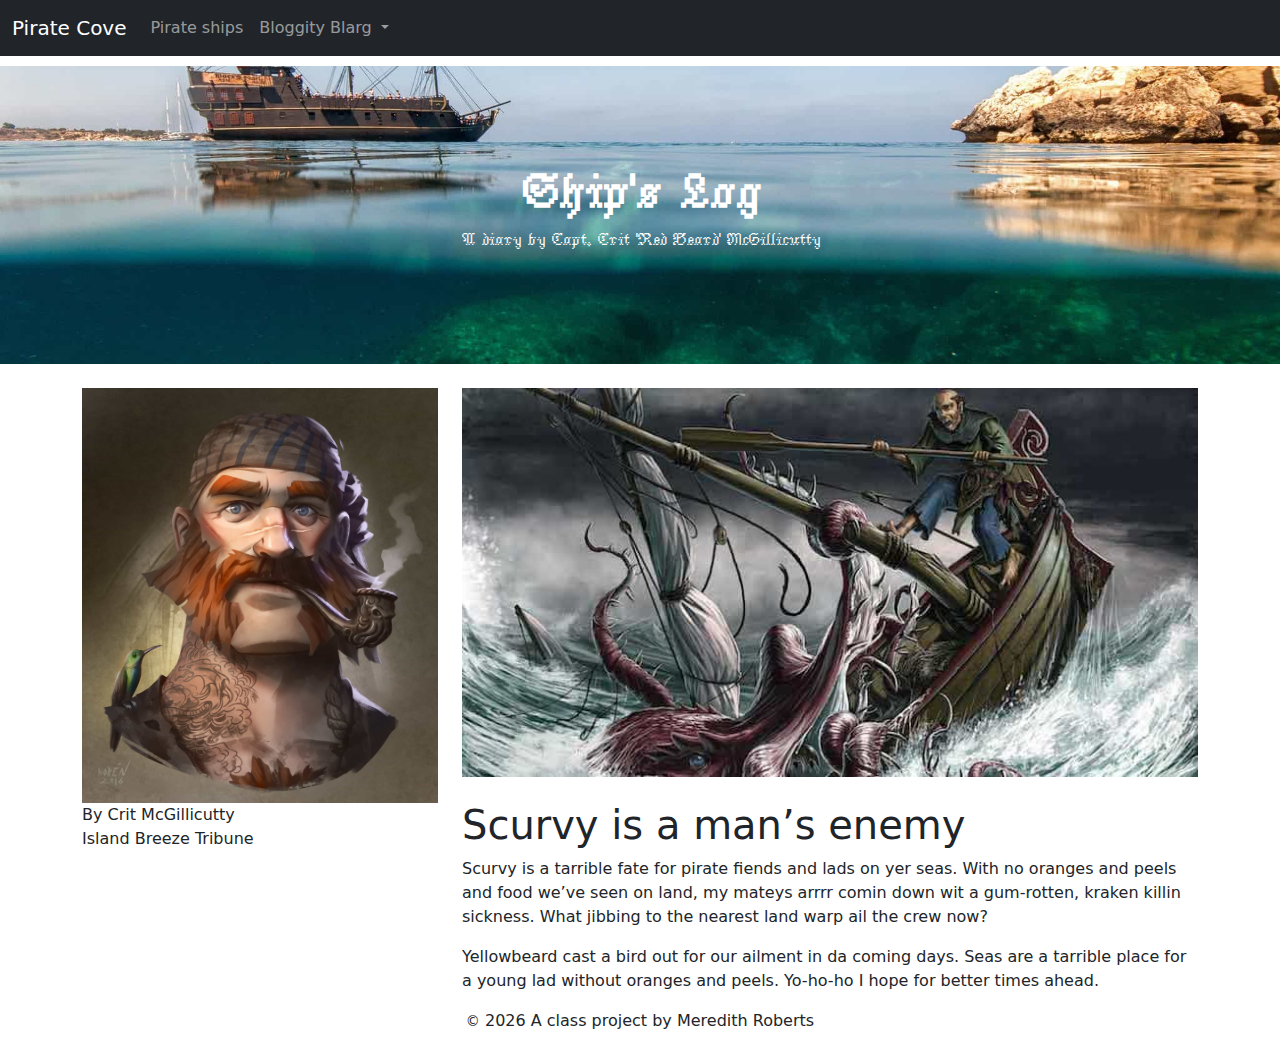
<file: docs/blog/2019-10-20.html>
<!DOCTYPE html>
<html lang="en">
  <!-- A Intro to Coding for Journalists class project -->
  <head>
    <title>Pirate Cove | Scurvy is a man’s enemy</title>
    <meta
      name="description"
      content="Scurvy is a man’s enemy by Capt. Crit McGillicutty"
    />
    <meta charset="utf-8" />
    <meta http-equiv="X-UA-Compatible" content="IE=edge" />
    <meta
      name="viewport"
      content="width=device-width, initial-scale=1, maximum-scale=1"
    />
    <link
      href="https://fonts.googleapis.com/css2?family=Jacquarda+Bastarda+9&display=swap"
      rel="stylesheet"
    />
    <link rel="stylesheet" href="../css/main.css" />
  </head>
  <body>
    <nav class="navbar navbar-expand-lg bg-dark" data-bs-theme="dark">
      <div class="container-fluid">
        <a class="navbar-brand" href="../index.html">Pirate Cove</a>
        <button
          class="navbar-toggler"
          type="button"
          data-bs-toggle="collapse"
          data-bs-target="#navbarNavDropdown"
          aria-controls="navbarNavDropdown"
          aria-expanded="false"
          aria-label="Toggle navigation"
        >
          <span class="navbar-toggler-icon"></span>
        </button>
        <div class="collapse navbar-collapse" id="navbarNavDropdown">
          <ul class="navbar-nav">
            <li class="nav-item">
              <a class="nav-link" href="../pirate-ships.html">Pirate ships</a>
            </li>
            <!-- SKIP SKIP SKIP --
        <li class="nav-item">
          <a class="nav-link" href="../index-example.html">Index example</a>
        </li> -->
            <li class="nav-item dropdown">
              <a
                class="nav-link dropdown-toggle"
                href="#"
                id="navbarDropdownMenuLink"
                role="button"
                data-bs-toggle="dropdown"
                aria-expanded="false"
              >
                Bloggity Blarg
              </a>
              <ul
                class="dropdown-menu"
                aria-labelledby="navbarDropdownMenuLink"
              >
                <li>
                  <a class="dropdown-item" href="../blog/2019-10-18.html"
                    >It was a dark and stormy night</a
                  >
                </li>

                <li>
                  <a class="dropdown-item" href="../blog/2019-10-19.html"
                    >My white whale</a
                  >
                </li>

                <li>
                  <a class="dropdown-item" href="../blog/2019-10-20.html"
                    >Scurvy is a man’s enemy</a
                  >
                </li>
              </ul>
              <!-- NO MORE LIBRARY <li class="nav-item dropdown">
          <a class="nav-link dropdown-toggle" href="#" id="navbarDropdownMenuLink" role="button" data-bs-toggle="dropdown" aria-expanded="false">
            Library books
          </a>
          <ul class="dropdown-menu" aria-labelledby="navbarDropdownMenuLink">
            
            <li><a class="dropdown-item" href="../books/the-clown.html">The Clown</a></li>
            
            <li><a class="dropdown-item" href="../books/the-shipping-news.html">The Shipping News</a></li>
            
            <li><a class="dropdown-item" href="../books/the-hearing-trumpet.html">The Hearing Trumpet</a></li>
            
          </ul>
        </li> -->
            </li>
          </ul>
        </div>
      </div>
    </nav>

    <div id="jumbo" class="p-5 mb-4 bg-light">
      <div class="container-fluid py-5 text-center">
        <h1 class="display-5 fw-bold">Ship's Log</h1>
        <p>A diary by Capt. Crit 'Red Beard' McGillicutty</p>
      </div>
    </div>

    <article class="container">
      <div class="row">
        <div class="col-sm-4">
          <img
            src="../img/pirate.jpg"
            alt="pirate character"
            class="img-fluid"
          />
          <p class="byline">
            By Crit McGillicutty<br />
            <span>Island Breeze Tribune</span>
          </p>
          <hr class="d-sm-none" />
        </div>
        <div class="col-sm-8">
          <img src="../img/kraken03.jpg" alt="" class="img-fluid mb-4" />
          <h1>Scurvy is a man’s enemy</h1>

          <p>
            Scurvy is a tarrible fate for pirate fiends and lads on yer seas.
            With no oranges and peels and food we’ve seen on land, my mateys
            arrrr comin down wit a gum-rotten, kraken killin sickness. What
            jibbing to the nearest land warp ail the crew now?
          </p>

          <p>
            Yellowbeard cast a bird out for our ailment in da coming days. Seas
            are a tarrible place for a young lad without oranges and peels.
            Yo-ho-ho I hope for better times ahead.
          </p>
        </div>
      </div>
    </article>

    <footer>
      <p id="legal" class="center-block text-center">
        <small>&copy;</small> <span class="copyright-year"></span>
        A class project by Meredith Roberts
      </p>
    </footer>

    <script src="../js/jquery.js"></script>
    <script src="../js/bootstrap.bundle.min.js"></script>
    <script src="../js/scripts.js"></script>
  </body>
</html>
</file>
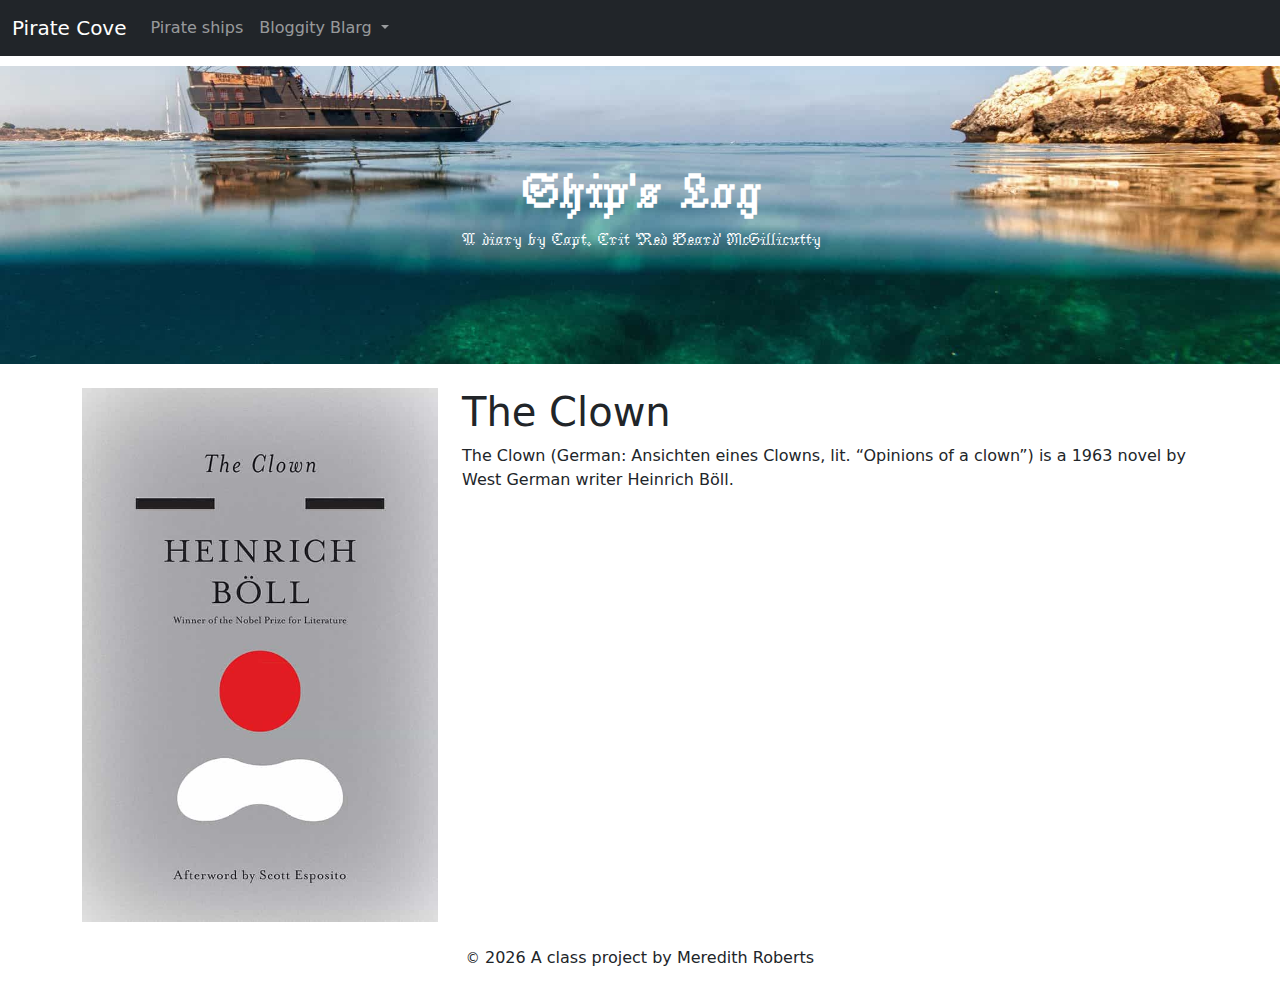
<file: docs/books/the-clown.html>
<!DOCTYPE html>
<html lang="en">
  <!-- A Intro to Coding for Journalists class project -->
  <head>
    <title>Pirate Cove | The Clown</title>
    <meta name="description" content="The Clown by Heinrich Böll" />
    <meta charset="utf-8" />
    <meta http-equiv="X-UA-Compatible" content="IE=edge" />
    <meta
      name="viewport"
      content="width=device-width, initial-scale=1, maximum-scale=1"
    />
    <link
      href="https://fonts.googleapis.com/css2?family=Jacquarda+Bastarda+9&display=swap"
      rel="stylesheet"
    />
    <link rel="stylesheet" href="../css/main.css" />
  </head>
  <body>
    <nav class="navbar navbar-expand-lg bg-dark" data-bs-theme="dark">
      <div class="container-fluid">
        <a class="navbar-brand" href="../index.html">Pirate Cove</a>
        <button
          class="navbar-toggler"
          type="button"
          data-bs-toggle="collapse"
          data-bs-target="#navbarNavDropdown"
          aria-controls="navbarNavDropdown"
          aria-expanded="false"
          aria-label="Toggle navigation"
        >
          <span class="navbar-toggler-icon"></span>
        </button>
        <div class="collapse navbar-collapse" id="navbarNavDropdown">
          <ul class="navbar-nav">
            <li class="nav-item">
              <a class="nav-link" href="../pirate-ships.html">Pirate ships</a>
            </li>
            <!-- SKIP SKIP SKIP --
        <li class="nav-item">
          <a class="nav-link" href="../index-example.html">Index example</a>
        </li> -->
            <li class="nav-item dropdown">
              <a
                class="nav-link dropdown-toggle"
                href="#"
                id="navbarDropdownMenuLink"
                role="button"
                data-bs-toggle="dropdown"
                aria-expanded="false"
              >
                Bloggity Blarg
              </a>
              <ul
                class="dropdown-menu"
                aria-labelledby="navbarDropdownMenuLink"
              >
                <li>
                  <a class="dropdown-item" href="../blog/2019-10-18.html"
                    >It was a dark and stormy night</a
                  >
                </li>

                <li>
                  <a class="dropdown-item" href="../blog/2019-10-19.html"
                    >My white whale</a
                  >
                </li>

                <li>
                  <a class="dropdown-item" href="../blog/2019-10-20.html"
                    >Scurvy is a man’s enemy</a
                  >
                </li>
              </ul>
              <!-- NO MORE LIBRARY <li class="nav-item dropdown">
          <a class="nav-link dropdown-toggle" href="#" id="navbarDropdownMenuLink" role="button" data-bs-toggle="dropdown" aria-expanded="false">
            Library books
          </a>
          <ul class="dropdown-menu" aria-labelledby="navbarDropdownMenuLink">
            
            <li><a class="dropdown-item" href="../books/the-clown.html">The Clown</a></li>
            
            <li><a class="dropdown-item" href="../books/the-shipping-news.html">The Shipping News</a></li>
            
            <li><a class="dropdown-item" href="../books/the-hearing-trumpet.html">The Hearing Trumpet</a></li>
            
          </ul>
        </li> -->
            </li>
          </ul>
        </div>
      </div>
    </nav>

    <div id="jumbo" class="p-5 mb-4 bg-light">
      <div class="container-fluid py-5 text-center">
        <h1 class="display-5 fw-bold">Ship's Log</h1>
        <p>A diary by Capt. Crit 'Red Beard' McGillicutty</p>
      </div>
    </div>

    <article class="container">
      <div class="row">
        <div class="col-sm-4">
          <img src="../img/the-clown.jpg" alt="" class="img-fluid mb-4" />
        </div>
        <div class="col-sm-8">
          <h1>The Clown</h1>
          <p>
            The Clown (German: Ansichten eines Clowns, lit. “Opinions of a
            clown”) is a 1963 novel by West German writer Heinrich Böll.
          </p>
        </div>
      </div>
    </article>

    <footer>
      <p id="legal" class="center-block text-center">
        <small>&copy;</small> <span class="copyright-year"></span>
        A class project by Meredith Roberts
      </p>
    </footer>

    <script src="../js/jquery.js"></script>
    <script src="../js/bootstrap.bundle.min.js"></script>
    <script src="../js/scripts.js"></script>
  </body>
</html>
</file>
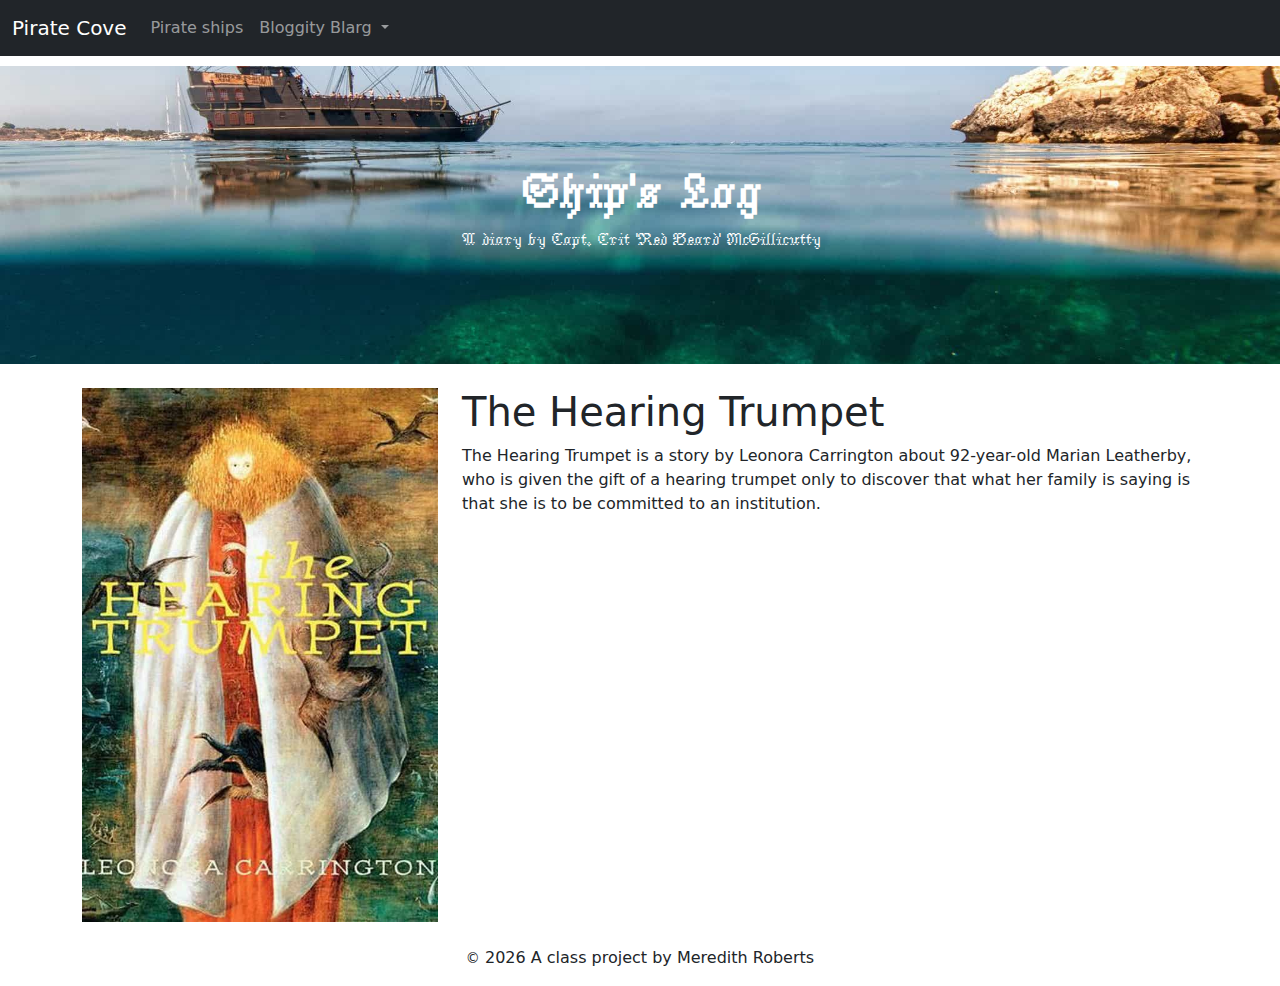
<file: docs/books/the-hearing-trumpet.html>
<!DOCTYPE html>
<html lang="en">
  <!-- A Intro to Coding for Journalists class project -->
  <head>
    <title>Pirate Cove | The Hearing Trumpet</title>
    <meta
      name="description"
      content="The Hearing Trumpet by Leonora Carrington"
    />
    <meta charset="utf-8" />
    <meta http-equiv="X-UA-Compatible" content="IE=edge" />
    <meta
      name="viewport"
      content="width=device-width, initial-scale=1, maximum-scale=1"
    />
    <link
      href="https://fonts.googleapis.com/css2?family=Jacquarda+Bastarda+9&display=swap"
      rel="stylesheet"
    />
    <link rel="stylesheet" href="../css/main.css" />
  </head>
  <body>
    <nav class="navbar navbar-expand-lg bg-dark" data-bs-theme="dark">
      <div class="container-fluid">
        <a class="navbar-brand" href="../index.html">Pirate Cove</a>
        <button
          class="navbar-toggler"
          type="button"
          data-bs-toggle="collapse"
          data-bs-target="#navbarNavDropdown"
          aria-controls="navbarNavDropdown"
          aria-expanded="false"
          aria-label="Toggle navigation"
        >
          <span class="navbar-toggler-icon"></span>
        </button>
        <div class="collapse navbar-collapse" id="navbarNavDropdown">
          <ul class="navbar-nav">
            <li class="nav-item">
              <a class="nav-link" href="../pirate-ships.html">Pirate ships</a>
            </li>
            <!-- SKIP SKIP SKIP --
        <li class="nav-item">
          <a class="nav-link" href="../index-example.html">Index example</a>
        </li> -->
            <li class="nav-item dropdown">
              <a
                class="nav-link dropdown-toggle"
                href="#"
                id="navbarDropdownMenuLink"
                role="button"
                data-bs-toggle="dropdown"
                aria-expanded="false"
              >
                Bloggity Blarg
              </a>
              <ul
                class="dropdown-menu"
                aria-labelledby="navbarDropdownMenuLink"
              >
                <li>
                  <a class="dropdown-item" href="../blog/2019-10-18.html"
                    >It was a dark and stormy night</a
                  >
                </li>

                <li>
                  <a class="dropdown-item" href="../blog/2019-10-19.html"
                    >My white whale</a
                  >
                </li>

                <li>
                  <a class="dropdown-item" href="../blog/2019-10-20.html"
                    >Scurvy is a man’s enemy</a
                  >
                </li>
              </ul>
              <!-- NO MORE LIBRARY <li class="nav-item dropdown">
          <a class="nav-link dropdown-toggle" href="#" id="navbarDropdownMenuLink" role="button" data-bs-toggle="dropdown" aria-expanded="false">
            Library books
          </a>
          <ul class="dropdown-menu" aria-labelledby="navbarDropdownMenuLink">
            
            <li><a class="dropdown-item" href="../books/the-clown.html">The Clown</a></li>
            
            <li><a class="dropdown-item" href="../books/the-shipping-news.html">The Shipping News</a></li>
            
            <li><a class="dropdown-item" href="../books/the-hearing-trumpet.html">The Hearing Trumpet</a></li>
            
          </ul>
        </li> -->
            </li>
          </ul>
        </div>
      </div>
    </nav>

    <div id="jumbo" class="p-5 mb-4 bg-light">
      <div class="container-fluid py-5 text-center">
        <h1 class="display-5 fw-bold">Ship's Log</h1>
        <p>A diary by Capt. Crit 'Red Beard' McGillicutty</p>
      </div>
    </div>

    <article class="container">
      <div class="row">
        <div class="col-sm-4">
          <img
            src="../img/the-hearing-trumpet.jpg"
            alt=""
            class="img-fluid mb-4"
          />
        </div>
        <div class="col-sm-8">
          <h1>The Hearing Trumpet</h1>
          <p>
            The Hearing Trumpet is a story by Leonora Carrington about
            92-year-old Marian Leatherby, who is given the gift of a hearing
            trumpet only to discover that what her family is saying is that she
            is to be committed to an institution.
          </p>
        </div>
      </div>
    </article>

    <footer>
      <p id="legal" class="center-block text-center">
        <small>&copy;</small> <span class="copyright-year"></span>
        A class project by Meredith Roberts
      </p>
    </footer>

    <script src="../js/jquery.js"></script>
    <script src="../js/bootstrap.bundle.min.js"></script>
    <script src="../js/scripts.js"></script>
  </body>
</html>
</file>
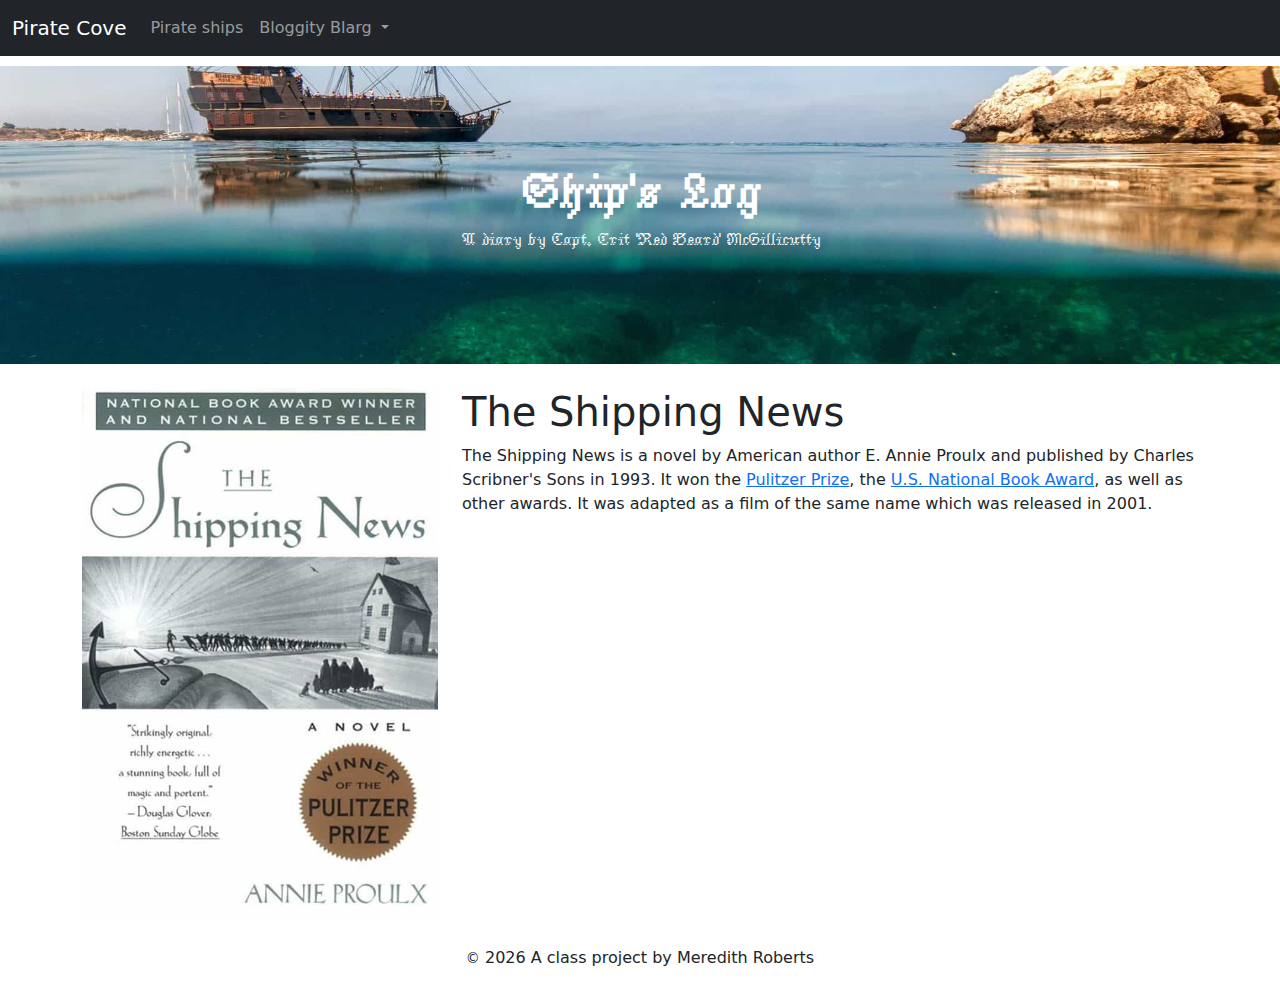
<file: docs/books/the-shipping-news.html>
<!DOCTYPE html>
<html lang="en">
  <!-- A Intro to Coding for Journalists class project -->
  <head>
    <title>Pirate Cove | The Shipping News</title>
    <meta name="description" content="The Shipping News by Annie Proulx" />
    <meta charset="utf-8" />
    <meta http-equiv="X-UA-Compatible" content="IE=edge" />
    <meta
      name="viewport"
      content="width=device-width, initial-scale=1, maximum-scale=1"
    />
    <link
      href="https://fonts.googleapis.com/css2?family=Jacquarda+Bastarda+9&display=swap"
      rel="stylesheet"
    />
    <link rel="stylesheet" href="../css/main.css" />
  </head>
  <body>
    <nav class="navbar navbar-expand-lg bg-dark" data-bs-theme="dark">
      <div class="container-fluid">
        <a class="navbar-brand" href="../index.html">Pirate Cove</a>
        <button
          class="navbar-toggler"
          type="button"
          data-bs-toggle="collapse"
          data-bs-target="#navbarNavDropdown"
          aria-controls="navbarNavDropdown"
          aria-expanded="false"
          aria-label="Toggle navigation"
        >
          <span class="navbar-toggler-icon"></span>
        </button>
        <div class="collapse navbar-collapse" id="navbarNavDropdown">
          <ul class="navbar-nav">
            <li class="nav-item">
              <a class="nav-link" href="../pirate-ships.html">Pirate ships</a>
            </li>
            <!-- SKIP SKIP SKIP --
        <li class="nav-item">
          <a class="nav-link" href="../index-example.html">Index example</a>
        </li> -->
            <li class="nav-item dropdown">
              <a
                class="nav-link dropdown-toggle"
                href="#"
                id="navbarDropdownMenuLink"
                role="button"
                data-bs-toggle="dropdown"
                aria-expanded="false"
              >
                Bloggity Blarg
              </a>
              <ul
                class="dropdown-menu"
                aria-labelledby="navbarDropdownMenuLink"
              >
                <li>
                  <a class="dropdown-item" href="../blog/2019-10-18.html"
                    >It was a dark and stormy night</a
                  >
                </li>

                <li>
                  <a class="dropdown-item" href="../blog/2019-10-19.html"
                    >My white whale</a
                  >
                </li>

                <li>
                  <a class="dropdown-item" href="../blog/2019-10-20.html"
                    >Scurvy is a man’s enemy</a
                  >
                </li>
              </ul>
              <!-- NO MORE LIBRARY <li class="nav-item dropdown">
          <a class="nav-link dropdown-toggle" href="#" id="navbarDropdownMenuLink" role="button" data-bs-toggle="dropdown" aria-expanded="false">
            Library books
          </a>
          <ul class="dropdown-menu" aria-labelledby="navbarDropdownMenuLink">
            
            <li><a class="dropdown-item" href="../books/the-clown.html">The Clown</a></li>
            
            <li><a class="dropdown-item" href="../books/the-shipping-news.html">The Shipping News</a></li>
            
            <li><a class="dropdown-item" href="../books/the-hearing-trumpet.html">The Hearing Trumpet</a></li>
            
          </ul>
        </li> -->
            </li>
          </ul>
        </div>
      </div>
    </nav>

    <div id="jumbo" class="p-5 mb-4 bg-light">
      <div class="container-fluid py-5 text-center">
        <h1 class="display-5 fw-bold">Ship's Log</h1>
        <p>A diary by Capt. Crit 'Red Beard' McGillicutty</p>
      </div>
    </div>

    <article class="container">
      <div class="row">
        <div class="col-sm-4">
          <img
            src="../img/the-shipping-news.jpg"
            alt=""
            class="img-fluid mb-4"
          />
        </div>
        <div class="col-sm-8">
          <h1>The Shipping News</h1>
          <p>
            The Shipping News is a novel by American author E. Annie Proulx and
            published by Charles Scribner's Sons in 1993. It won the
            <a href="https://www.pulitzer.org/winners/e-annie-proulx"
              >Pulitzer Prize</a
            >, the
            <a href="https://www.nationalbook.org/books/shipping-news/"
              >U.S. National Book Award</a
            >, as well as other awards. It was adapted as a film of the same
            name which was released in 2001.
          </p>
        </div>
      </div>
    </article>

    <footer>
      <p id="legal" class="center-block text-center">
        <small>&copy;</small> <span class="copyright-year"></span>
        A class project by Meredith Roberts
      </p>
    </footer>

    <script src="../js/jquery.js"></script>
    <script src="../js/bootstrap.bundle.min.js"></script>
    <script src="../js/scripts.js"></script>
  </body>
</html>
</file>
